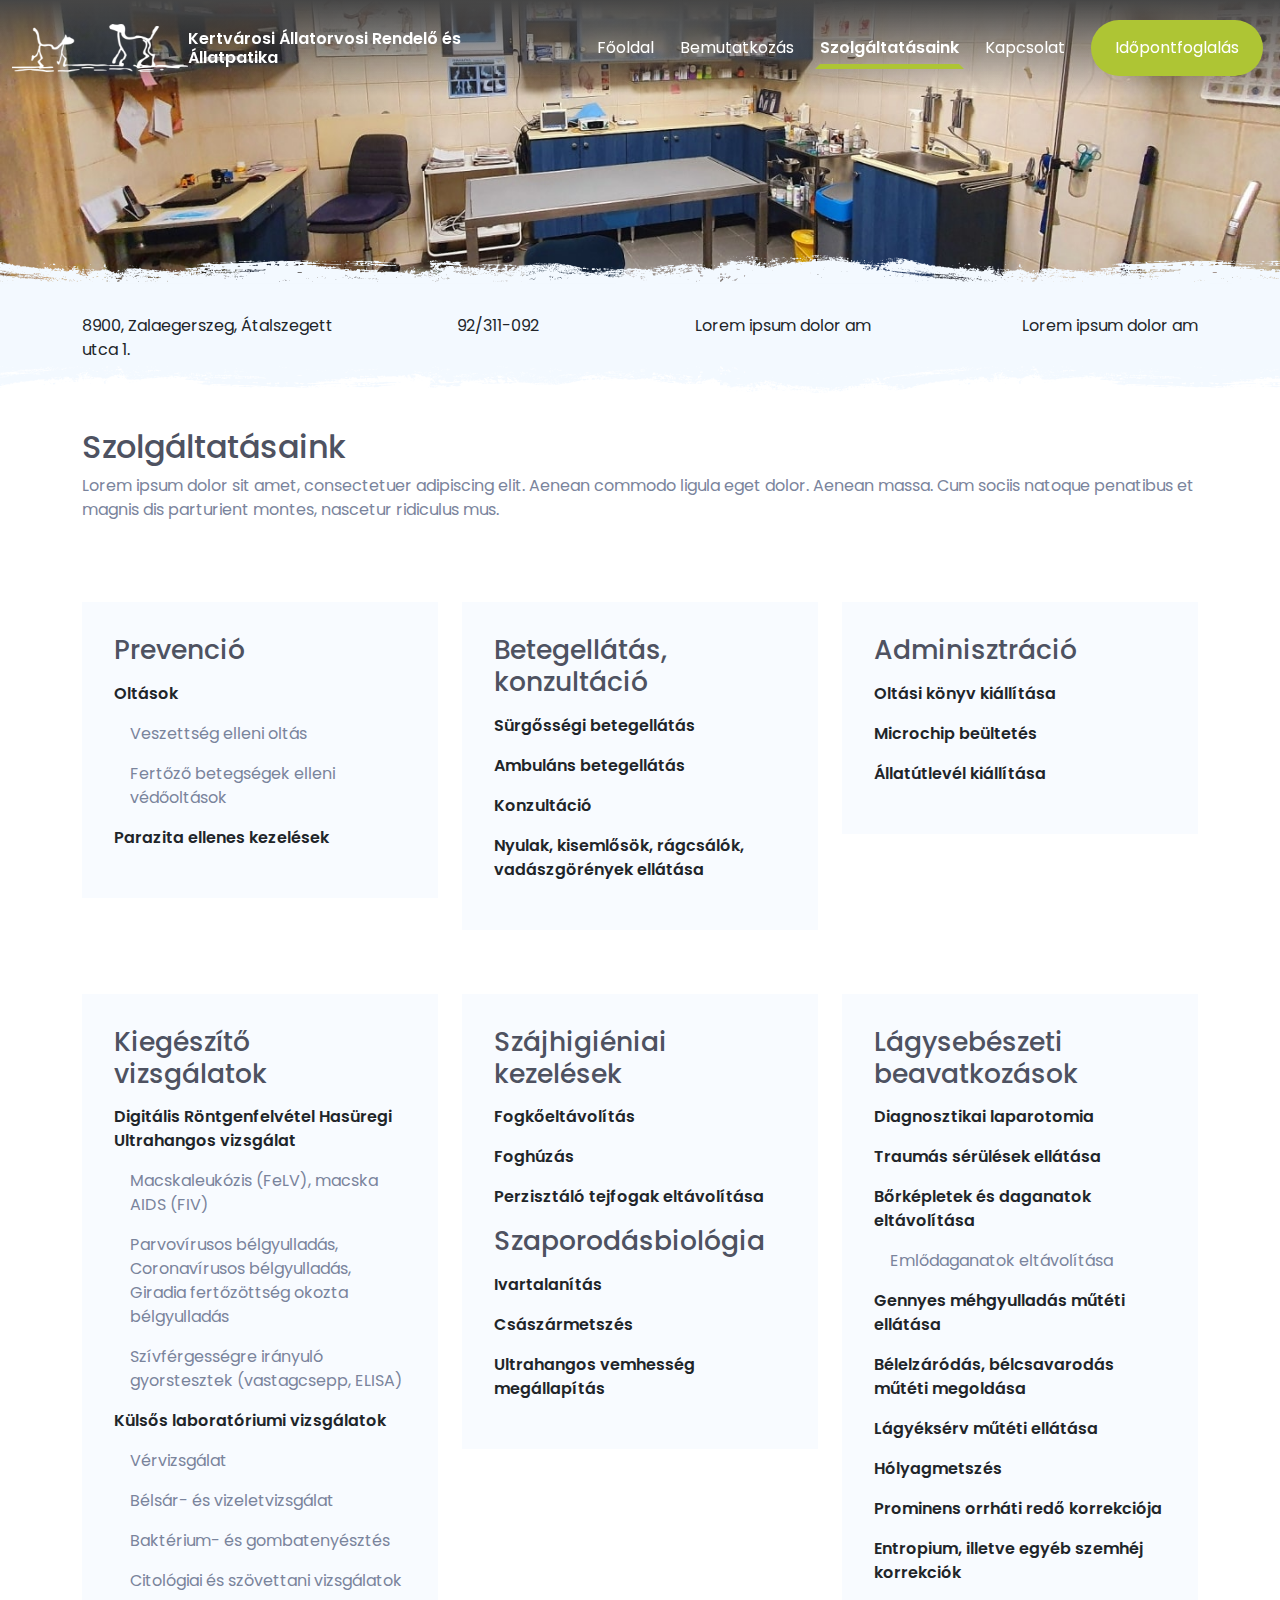
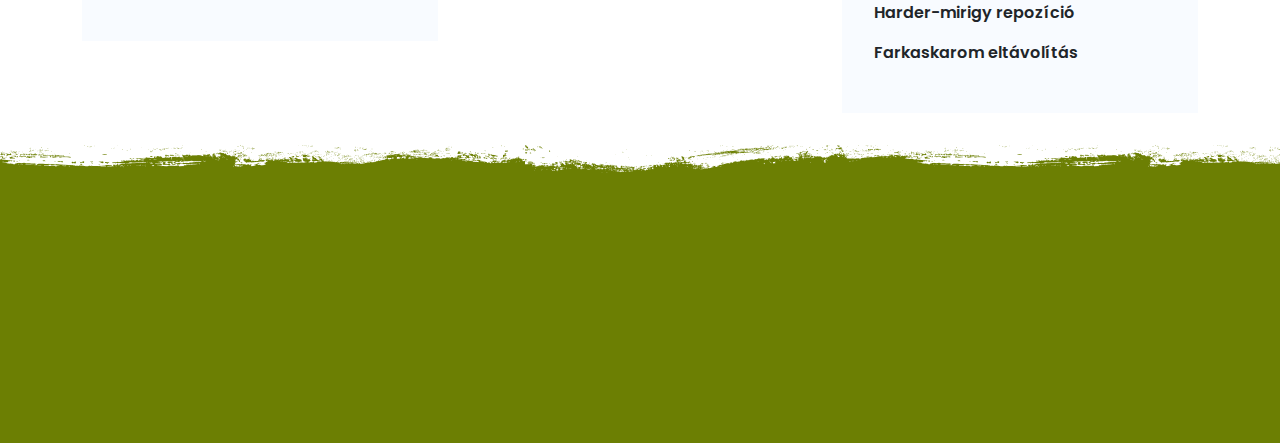
<file: services.html>
<html>
<head>
    <meta charset="UTF-8" />
    <meta name="viewport" content="width=device-width, initial-scale=1.0" />
    <link href="https://cdn.jsdelivr.net/npm/bootstrap@5.3.3/dist/css/bootstrap.min.css" rel="stylesheet" integrity="sha384-QWTKZyjpPEjISv5WaRU9OFeRpok6YctnYmDr5pNlyT2bRjXh0JMhjY6hW+ALEwIH" crossorigin="anonymous" />
    <link href="./style.css" rel="stylesheet" />
    <link rel="preconnect" href="https://fonts.googleapis.com">
    <link rel="preconnect" href="https://fonts.gstatic.com" crossorigin>
    <link href="https://fonts.googleapis.com/css2?family=Poppins:ital,wght@0,100;0,200;0,300;0,400;0,500;0,600;0,700;0,800;0,900;1,100;1,200;1,300;1,400;1,500;1,600;1,700;1,800;1,900&display=swap" rel="stylesheet">
</head>
<body>
<div>
    <header class="main-header navbar navbar-expand-lg navbar-dark">
        <div class="container-fluid">
            <div class="navbar-brand">
                <img src="header-logo.svg" alt="Kertvárosi Állatorvosi Rendelő és Állatpatika">
                <h1>Kertvárosi Állatorvosi Rendelő és <br /> Állatpatika</h1>
            </div>
            <button class="navbar-toggler" type="button" data-bs-toggle="collapse" data-bs-target="#navbarContent" aria-controls="navbarContent" aria-expanded="false" aria-label="Toggle navigation">
                <span class="navbar-toggler-icon"></span>
            </button>
            <div class="collapse navbar-collapse" id="navbarContent">
                <ul class="navbar-nav mb-2 mb-lg-0">
                    <li class="nav-item">
                        <a href="index.html">
                            Főoldal
                        </a>
                    </li>
                    <li class="nav-item">
                        <a href="about.html">
                            Bemutatkozás
                        </a>
                    </li>
                    <li class="nav-item selected">
                        <a href="services.html">
                            Szolgáltatásaink
                        </a>
                    </li>
                    <li class="nav-item">
                        <a href="contact.html">
                            Kapcsolat
                        </a>
                    </li>
                    <li class="nav-item">
                        <a href="tel:+36301234567" class="btn btn-primary">Időpontfoglalás</a>
                    </li>
                </ul>
            </div>
        </div>
    </header>
    <main>
        <div class="main-banner">
            <img src="services-banner.jpg" alt="services">
        </div>
        <section class="section-1">
            <div class="container">
                <div class="row">
                    <div class="col-sm-6 col-md-3 text-start">8900, Zalaegerszeg, Átalszegett utca 1.</div>
                    <div class="col-sm-6 col-md-3 text-center">92/311-092</div>
                    <div class="col-sm-6 col-md-3 text-center">Lorem ipsum dolor am</div>
                    <div class="col-sm-6 col-md-3 text-end">Lorem ipsum dolor am</div>
                </div>
            </div>
        </section>
        <section class="section-3">
            <div class="container">
                <h2>
                    Szolgáltatásaink
                </h2>
                <p>
                    Lorem ipsum dolor sit amet, consectetuer adipiscing elit. Aenean commodo ligula eget dolor. Aenean massa. Cum sociis natoque penatibus et magnis dis parturient montes, nascetur ridiculus mus.
                </p>

                <div class="row">
                    <div class="col-md-6 col-lg-4">
                        <section class="service-topic">
                            <h3>
                                Prevenció
                            </h3>
                            <div class="service-list-item">
                                <strong>
                                    Oltások
                                </strong>
                                <p>
                                    Veszettség elleni oltás
                                </p>
                                <p>
                                    Fertőző betegségek elleni védőoltások
                                </p>
                                <strong>
                                    Parazita ellenes kezelések
                                </strong>
                            </div>
                        </section>
                    </div>
                    <div class="col-md-6 col-lg-4">
                        <section class="service-topic">
                            <h3>
                                Betegellátás, konzultáció
                            </h3>
                            <div class="service-list-item">
                                <strong>
                                    Sürgősségi betegellátás
                                </strong>
                            </div>
                            <div class="service-list-item">
                                <strong>
                                    Ambuláns betegellátás
                                </strong>
                            </div>
                            <div class="service-list-item">
                                <strong>
                                    Konzultáció
                                </strong>
                            </div>
                            <div class="service-list-item">
                                <strong>
                                    Nyulak, kisemlősök, rágcsálók, vadászgörények ellátása
                                </strong>
                            </div>
                        </section>
                    </div>
                    <div class="col-md-6 col-lg-4">
                        <section class="service-topic">
                            <h3>
                                Adminisztráció
                            </h3>
                            <div class="service-list-item">
                                <strong>
                                    Oltási könyv kiállítása
                                </strong>
                            </div>
                            <div class="service-list-item">
                                <strong>
                                    Microchip beültetés
                                </strong>
                            </div>
                            <div class="service-list-item">
                                <strong>
                                    Állatútlevél kiállítása
                                </strong>
                            </div>
                        </section>
                    </div>
                    <div class="col-md-6 col-lg-4">
                        <section class="service-topic">
                            <h3>
                                Kiegészítő vizsgálatok
                            </h3>
                            <div class="service-list-item">
                                <strong>
                                    Digitális Röntgenfelvétel
                                </strong>
                                <strong>
                                    Hasüregi Ultrahangos vizsgálat
                                </strong>
                                <p>
                                    Macskaleukózis (FeLV), macska AIDS (FIV)
                                </p>
                                <p>
                                    Parvovírusos bélgyulladás, Coronavírusos bélgyulladás, Giradia fertőzöttség okozta bélgyulladás
                                </p>
                                <p>
                                    Szívférgességre irányuló gyorstesztek (vastagcsepp, ELISA)
                                </p>
                                <strong>
                                    Külsős laboratóriumi vizsgálatok
                                </strong>
                                <p>
                                    Vérvizsgálat
                                </p>
                                <p>
                                    Bélsár- és vizeletvizsgálat
                                </p>
                                <p>
                                    Baktérium- és gombatenyésztés
                                </p>
                                <p>
                                    Citológiai és szövettani vizsgálatok
                                </p>
                            </div>
                        </section>
                    </div>
                    <div class="col-md-6 col-lg-4">
                        <section class="service-topic">
                            <h3>
                                Szájhigiéniai kezelések
                            </h3>
                            <div class="service-list-item">
                                <strong>
                                    Fogkőeltávolítás
                                </strong>
                            </div>
                            <div class="service-list-item">
                                <strong>
                                    Foghúzás
                                </strong>
                            </div>
                            <div class="service-list-item">
                                <strong>
                                    Perzisztáló tejfogak eltávolítása
                                </strong>
                            </div>
                            <h3>
                                Szaporodásbiológia
                            </h3>
                            <div class="service-list-item">
                                <strong>
                                    Ivartalanítás
                                </strong>
                            </div>
                            <div class="service-list-item">
                                <strong>
                                    Császármetszés
                                </strong>
                            </div>
                            <div class="service-list-item">
                                <strong>
                                    Ultrahangos vemhesség megállapítás
                                </strong>
                            </div>
                        </section>
                    </div>
                    <div class="col-md-6 col-lg-4">
                        <section class="service-topic">
                            <h3>
                                Lágysebészeti beavatkozások
                            </h3>
                            <div class="service-list-item">
                                <div class="service-list-item">
                                    <strong>
                                        Diagnosztikai laparotomia
                                    </strong>
                                </div>
                                <div class="service-list-item">
                                    <strong>
                                        Traumás sérülések ellátása
                                    </strong>
                                </div>
                                <div class="service-list-item">
                                    <strong>
                                        Bőrképletek és daganatok eltávolítása
                                    </strong>
                                    <p>
                                        Emlődaganatok eltávolítása
                                    </p>
                                </div>
                                <div class="service-list-item">
                                    <strong>
                                        Gennyes méhgyulladás műtéti ellátása
                                    </strong>
                                </div>
                                <div class="service-list-item">
                                    <strong>
                                        Bélelzáródás, bélcsavarodás műtéti megoldása
                                    </strong>
                                </div>
                                <div class="service-list-item">
                                    <strong>
                                        Lágyéksérv műtéti ellátása
                                    </strong>
                                </div>
                                <div class="service-list-item">
                                    <strong>
                                        Hólyagmetszés
                                    </strong>
                                </div>
                                <div class="service-list-item">
                                    <strong>
                                        Prominens orrháti redő korrekciója
                                    </strong>
                                </div>
                                <div class="service-list-item">
                                    <strong>
                                        Entropium, illetve egyéb szemhéj korrekciók
                                    </strong>
                                </div>
                                <div class="service-list-item">
                                    <strong>
                                        Harder-mirigy repozíció
                                    </strong>
                                </div>
                                <div class="service-list-item">
                                    <strong>
                                        Farkaskarom eltávolítás
                                    </strong>
                                </div>
                            </div>
                        </section>
                    </div>
                </div>
            </div>
        </section>
    </main>
    <footer>

    </footer>
</div>

<script src="https://cdn.jsdelivr.net/npm/bootstrap@5.3.3/dist/js/bootstrap.bundle.min.js" integrity="sha384-YvpcrYf0tY3lHB60NNkmXc5s9fDVZLESaAA55NDzOxhy9GkcIdslK1eN7N6jIeHz" crossorigin="anonymous"></script>
</body>
</html>
</file>
<file: style.css>
body {
    font-family: "Poppins", sans-serif;
}

.btn-primary {
    background-color: #AEC534;
}

.btn-primary:active, .btn-primary:focus, .btn-primary:hover {
    background-color: #6C7F03;
}

h1 {
    font-weight: 400;
}

h2, h3, h4, h5, h6 {
    color: #4E5261;
}

h3 {
    margin-bottom: 1rem;
}

@media (min-width: 1200px) {
    .h3, h3 {
        font-size: 1.66rem;
    }
}

.service-topic {
    background-color: #F8FBFF;
    padding: 2rem;
}

.service-topic strong + p {
    margin-top: 1rem;
}

.service-topic p {
    margin-left: 1rem;
}

.btn {
    border-radius: 36px;
    border: none;
    padding: 1rem 1.5rem;
}

section:not(.section-1) {
    margin-top: 4rem;
}

.section-1 {
    background-color: #F3F9FF;
    height: 5rem;
    align-items: center;
    margin-bottom: 30px;
}

.section-1:before {
    content: "";
    display: block;
    z-index: 100;
    position: relative;
    top: -30px;
    background-image: url(tear-bottom.png);
    height: 30px;
}

.section-1:after {
    content: "";
    display: block;
    z-index: 100;
    position: relative;
    bottom: -25px;
    background-image: url(tear-top.png);
    height: 30px;
}

.carousel-text {
    position: absolute;
    color: white;
    z-index: 9000;
    top: 100%;
    margin-top: -35%;
    width: 30%;
}

@media (max-width: 1400px) {
    .section-1:after {
         bottom: -2px;
     }
}

@media (max-width: 1200px) {
    .carousel-text h1 {
        font-size: 1.5rem;
    }
}

.section-title {
    font-size: 12px;
    text-transform: uppercase;
    margin: 1rem 0 2rem;
}

.section-subtitle {
    font-size: 32px;
}

ul {
    margin-top: 1rem;
    line-height: 2rem;
    list-style: none;
    padding-left: 0;
}

li {
    display: flex;
}

li:before {
    align-self: center;
    content: url("checkmark.svg");
    margin-right: 0.5rem;
}

.section-2 {
    background-color: #F3F9FF;
    align-items: center;
    margin-top: 30px;
}

.section-2:before {
    content: "";
    display: block;
    z-index: 100;
    position: relative;
    top: -30px;
    background-image: url(tear-bottom.png);
    height: 30px;
}

.section-2:after {
    content: "";
    display: block;
    z-index: 100;
    position: relative;
    bottom: -30px;
    background-image: url(tear-bottom-green.png);
    height: 30px;
}

footer {
    height: 300px;
    background: #6C7F03;
}

strong {
    font-family: "Poppins", sans-serif;
    font-weight: 600;
    font-style: normal;
}

a.link {
    color: #AEC534;
    display: flex;
}

a.link:before {
    content: url("caret.svg");
    align-self: center;
    margin-right: 0.5rem;
}

.card {
    color: white;
    background-color: #AEC534;
    height: 100%;
    padding: 1.5rem;
    border-radius: 0.5rem;
}

.card-title {
    font-size: 18px;
    font-weight: 600;
}

.card-description {
    font-size: 12px;
    font-weight: 400;
    color: white;
}

.card.card--inverse {
    color: #AEC534;
    background-color: white;
}

.main-header {
    position: fixed;
    top: 0;
    display: flex;
    z-index: 10000;
    height: 6rem;
    width: 100%;
    align-items: center;
    background: rgb(255,255,255);
    background: linear-gradient(0deg, rgba(255,255,255,0) 0%, rgba(70,70,70,1) 100%);
}

.main-header .navbar-brand {
    display: flex;
    align-items: center;
}

.main-header img {
    height: 3rem;
}

.main-header .container-fluid {
    /*padding: 0;*/
}

.main-header h1 {
    color: white;
    font-size: 1rem;
    font-family: "Poppins", sans-serif;
    font-weight: 600;
    margin: 0;
}

.main-header ul {
    margin-left: auto;
    display: flex;
    align-items: center;
    height: 6rem;
    margin-top: 0;
}

.main-header ul li {
    color: white;
    margin-left: 1rem;
    padding: 0;
    border:  5px solid transparent;
}

.main-header ul li a {
    text-decoration: none;
    color: white;
}

.main-header ul li:before {
    display: none;
}

.main-header ul li.selected {
    font-weight: 600;
}

.main-header ul li.selected,
.main-header ul li:not(:last-of-type):hover {
    border-bottom: 5px solid #AEC534;
}

.main-banner {
    max-height: 650px;
    overflow: hidden;
}

.main-banner img {
    width: 100%;
}

.map-container {
    position: relative;
    width: 100%;
}

.map-data {
    position: absolute;
    left: 10%;
    background: white;
    z-index: 10;
    padding: 1rem;
    max-width: 32rem;
    border-radius: 0.5rem;
}

.map-data-item {
    margin-bottom: 1rem;
}

.section-3:after {
    content: "";
    display: block;
    z-index: 100;
    position: relative;
    bottom: -30px;
    background-image: url(tear-bottom-green-white.png);
    height: 30px;
}

p {
    color: #7A849C;
}

.service-list-item {
    margin-bottom: 1rem;
}

.marker {
    border-radius: 100%;
    background-color: #AEC534;
    width: 3rem;
    height: 3rem;
}

button.navbar-toggler, .navbar-toggler:focus {
    border: none;
    box-shadow: none;
    outline: none;
}

.gallery {
    overflow: scroll;
    display: flex;
    align-items: center;
}

.gallery-item img {
    border-radius: 0.5rem;
    margin-left: 1rem;
    margin-right: 1rem;
}

@media (max-width: 1200px) {
    .main-header img {
        height: 2rem;
    }

    .main-header h1 {
        display: none;
    }
}
@media (max-width: 991px) {
    .main-header {
        background: #333;
        height: 4rem;
    }

    .main-header .container-fluid {
        background: #333;
    }

    .main-header ul {
        height: auto;
    }

    .main-header .btn {
        margin-top: 1rem;
    }

    main {
        margin-top: 4rem;
    }

    .carousel-text {
        width: 80%;
    }

    .carousel-text h1 {
        font-size: 1.2rem;
    }

    .carousel-text .btn {
        margin-top: 0 !important;
    }

    .section-1 {
        height: auto;
        padding-bottom: 1rem;
    }

    .section-1:after {
        display: none;
    }
}

@media (max-width: 767px) {
    .section-1 .text-start,
    .section-1 .text-end,
    .section-1 .text-center {
        text-align: left !important;
    }
}

@media (max-width: 576px) {
    section.service-topic {
        margin-top: 2rem;
    }

    section.map-data {
        position: relative;
        margin: 2rem 0;
        width: auto;
        left: 0;
    }
}
</file>
